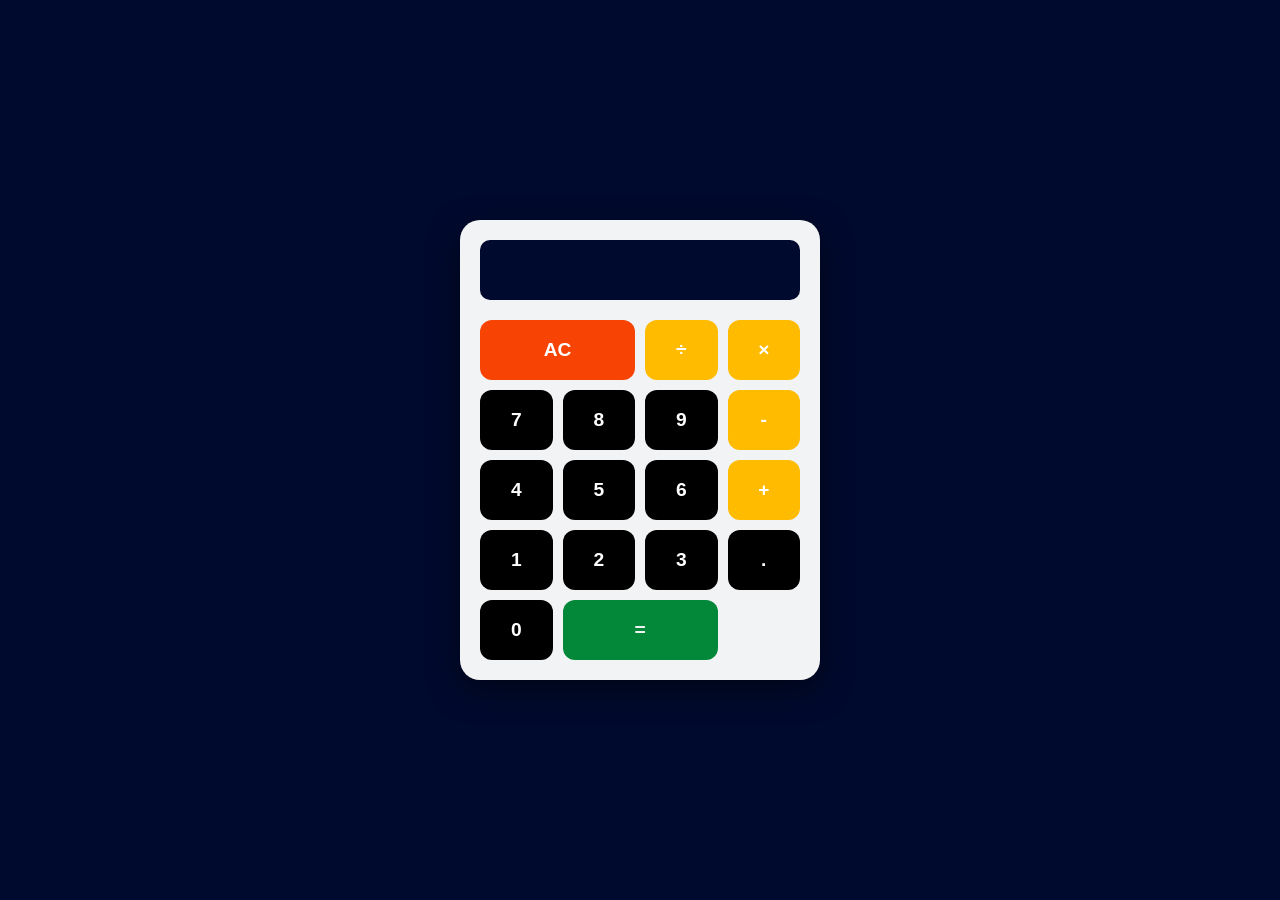
<file: Calculadora/index.html>
<!DOCTYPE html>
<html lang="pt-br">
<head>
    <meta charset="UTF-8">
    <meta name="viewport" content="width=device-width, initial-scale=1.0">
    <title>Calculadora</title>
    <link rel="stylesheet" href="style.css">
</head>
<body>

    <div class="calculadora">
        <input type="text" id="display" disabled>

        <div class="botoes">
            <button class="limpar" onclick="limparVisor()">AC</button>
            <button class="operador" onclick="adicionarAoVisor('/')">÷</button>
            <button class="operador" onclick="adicionarAoVisor('*')">×</button>

            <button onclick="adicionarAoVisor('7')">7</button>
            <button onclick="adicionarAoVisor('8')">8</button>
            <button onclick="adicionarAoVisor('9')">9</button>
            <button class="operador" onclick="adicionarAoVisor('-')">-</button>

            <button onclick="adicionarAoVisor('4')">4</button>
            <button onclick="adicionarAoVisor('5')">5</button>
            <button onclick="adicionarAoVisor('6')">6</button>
            <button class="operador" onclick="adicionarAoVisor('+')">+</button>

            <button onclick="adicionarAoVisor('1')">1</button>
            <button onclick="adicionarAoVisor('2')">2</button>
            <button onclick="adicionarAoVisor('3')">3</button>
            <button onclick="adicionarAoVisor('.')">.</button>

            <button onclick="adicionarAoVisor('0')">0</button>
            <button class="igual" onclick="calcular()">=</button>
        </div>
    </div>
    
    <script>
        alert("JS carregado com sucesso!");
const display = document.getElementById('display');
        
        const display = document.getElementById('display');

        function adicionarAoVisor(valor) {
            display.value += valor;}

        function limparVisor() {
            display.value = "";}

        function calcular() {
            try {
                display.value = eval(display.value);
            } catch (error) {
                display.value = "Erro";
                setTimeout(limparVisor, 1500);}}
    </script>

</body>
</html>
</file>
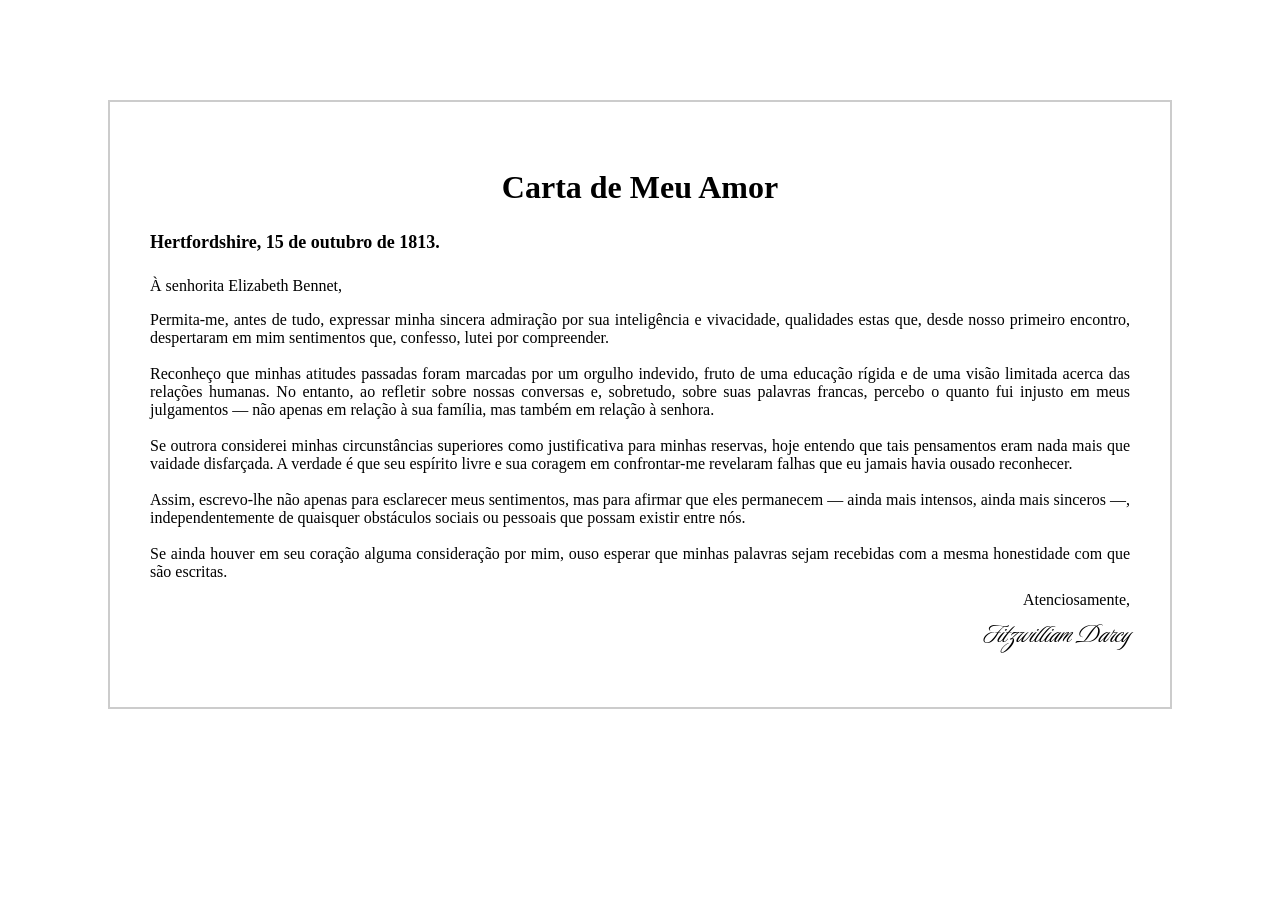
<file: Aula-2-Carta/carta.html>
<!DOCTYPE html>
<html lang="pt-br">
<head>
    <meta charset="UTF-8">
    <meta name="viewport" content="width=device-width, initial-scale=1.0">
    <title>Carta</title>
    <style>
    @import url('https://fonts.googleapis.com/css2?family=Domine:wght@400..700&family=Luxurious+Script&family=Tuffy:ital,wght@0,400;0,700;1,400;1,700&display=swap');
    </style>
</head>
<body>
    
    <!-- Conteiner Principal da carta -->
    <div class="carta" style="margin: 100px; border: 2px solid #ccc; padding: 40px;">
        <h2 style="text-align: center; font-size: 32px;">Carta de Meu Amor</h2> <!-- Título da carta -->

        <!-- Data da carta -->
        <div class="data">
            <h4 style="font-size: 18px;">Hertfordshire, 15 de outubro de 1813.</h4>
        </div>

        <!-- Destinatário da carta -->
        <div class="para-quem">
            <p style="font-size: 16px;">À senhorita Elizabeth Bennet,</p>
        </div>

        <!-- Corpo da carta -->
        <div class="mensagem" style="font-size: 16px; text-align: justify;">
            <p> Permita-me, antes de tudo, expressar minha sincera admiração por sua inteligência e vivacidade, qualidades estas que, desde nosso primeiro encontro, despertaram em mim sentimentos que, confesso, lutei por compreender. <br><br>

            Reconheço que minhas atitudes passadas foram marcadas por um orgulho indevido, fruto de uma educação rígida e de uma visão limitada acerca das relações humanas. No entanto, ao refletir sobre nossas conversas e, sobretudo, sobre suas palavras francas, percebo o quanto fui injusto em meus julgamentos — não apenas em relação à sua família, mas também em relação à senhora. <br><br>

            Se outrora considerei minhas circunstâncias superiores como justificativa para minhas reservas, hoje entendo que tais pensamentos eram nada mais que vaidade disfarçada. A verdade é que seu espírito livre e sua coragem em confrontar-me revelaram falhas que eu jamais havia ousado reconhecer. <br><br>

            Assim, escrevo-lhe não apenas para esclarecer meus sentimentos, mas para afirmar que eles permanecem — ainda mais intensos, ainda mais sinceros —, independentemente de quaisquer obstáculos sociais ou pessoais que possam existir entre nós. <br><br>
            
            Se ainda houver em seu coração alguma consideração por mim, ouso esperar que minhas palavras sejam recebidas com a mesma honestidade com que são escritas.</p>
        </div>

        <!-- Assinatura da carta -->
        <div class="att" style="position: relative; text-align: right; line-height: 5px;">
            <p>Atenciosamente,</p>
            <p style="font-family: Luxurious Script; font-size: 30px;">Fitzwilliam Darcy</p>
        </div>
    </div>
</body>
</html>
</file>
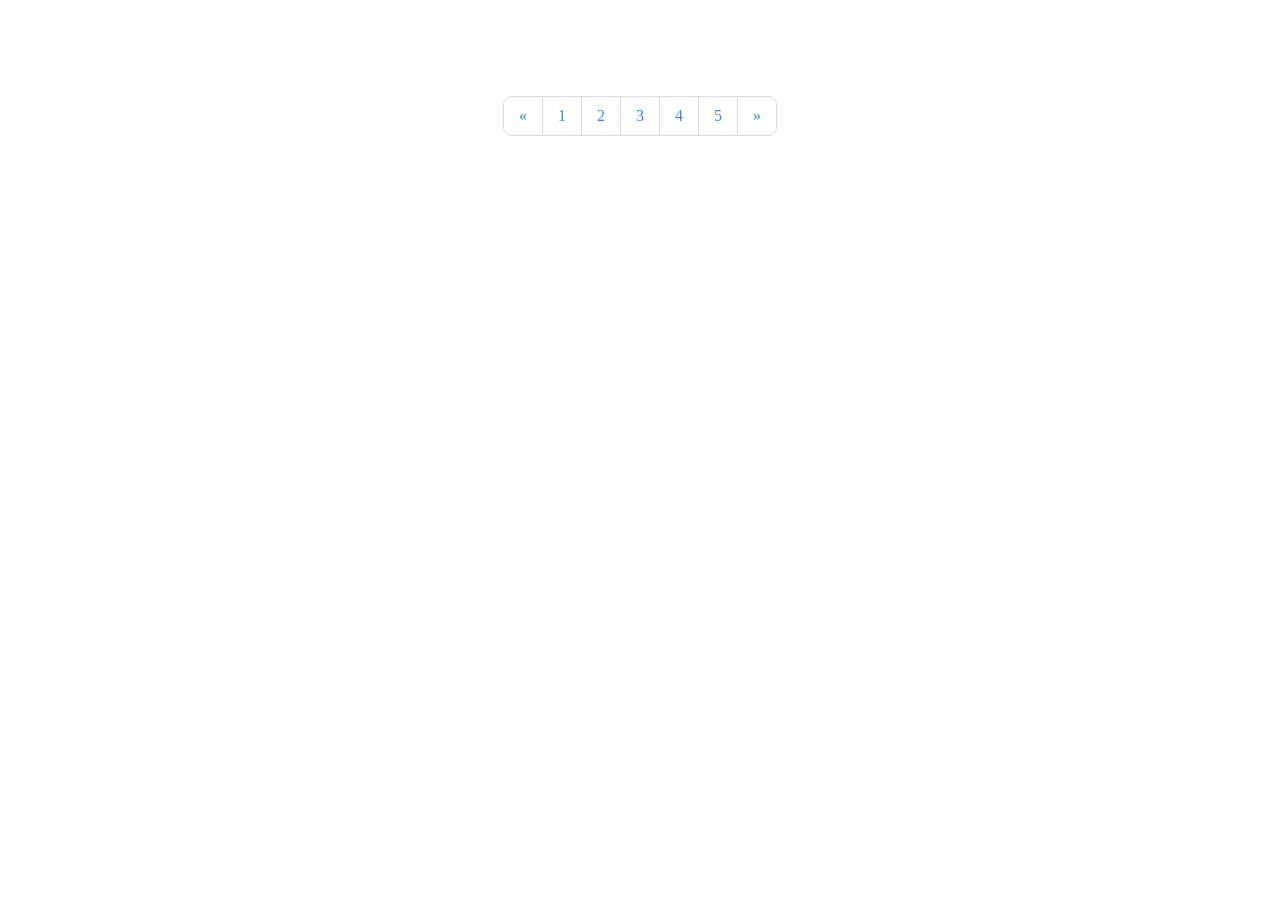
<file: Aula-3-Seletor/seletor.html>
<!DOCTYPE html>
<html lang="pt-br">
<head>
    <meta charset="UTF-8">
    <meta name="viewport" content="width=device-width, initial-scale=1.0">
    <title>Seletor</title>
    <style>
        body {
        margin: 30px;
        padding: 50px;
        }

        .conteiner {
            display: flex;
            flex-direction: column;
            align-items: center;
        }

        .paginacao ul {
        list-style: none;
        display: flex;
        padding: 0;
        border: 1px solid #ddd;
        border-radius: 8px;
        }

        .paginacao li {
        border-right: 1px solid #ddd;
        }

        .paginacao li:last-child {
            border-right: none;
        }

        .paginacao a {
        display: block;
        padding: 10px 15px;
        text-decoration: none;
        color: #3b82f6;
        transition: 0.3s;
        }

        /* Hover */
        .paginacao a:hover {
        background-color: #4c78ba;
            color: #fff;
        }
    </style>
</head>
<body>
    
    <!-- Seletor de Paginação -->
    
    <div class="paginacao">
        <div class="conteiner">
            <ul>
                <li><a href="#">&laquo;</a></li>
                <li><a href="#">1</a></li>
                <li><a href="#">2</a></li>
                <li><a href="#">3</a></li>
                <li><a href="#">4</a></li>
                <li><a href="#">5</a></li>
                <li><a href="#">&raquo;</a></li>
            </ul>
        </div>
    </div>
</body>
</html>
</file>
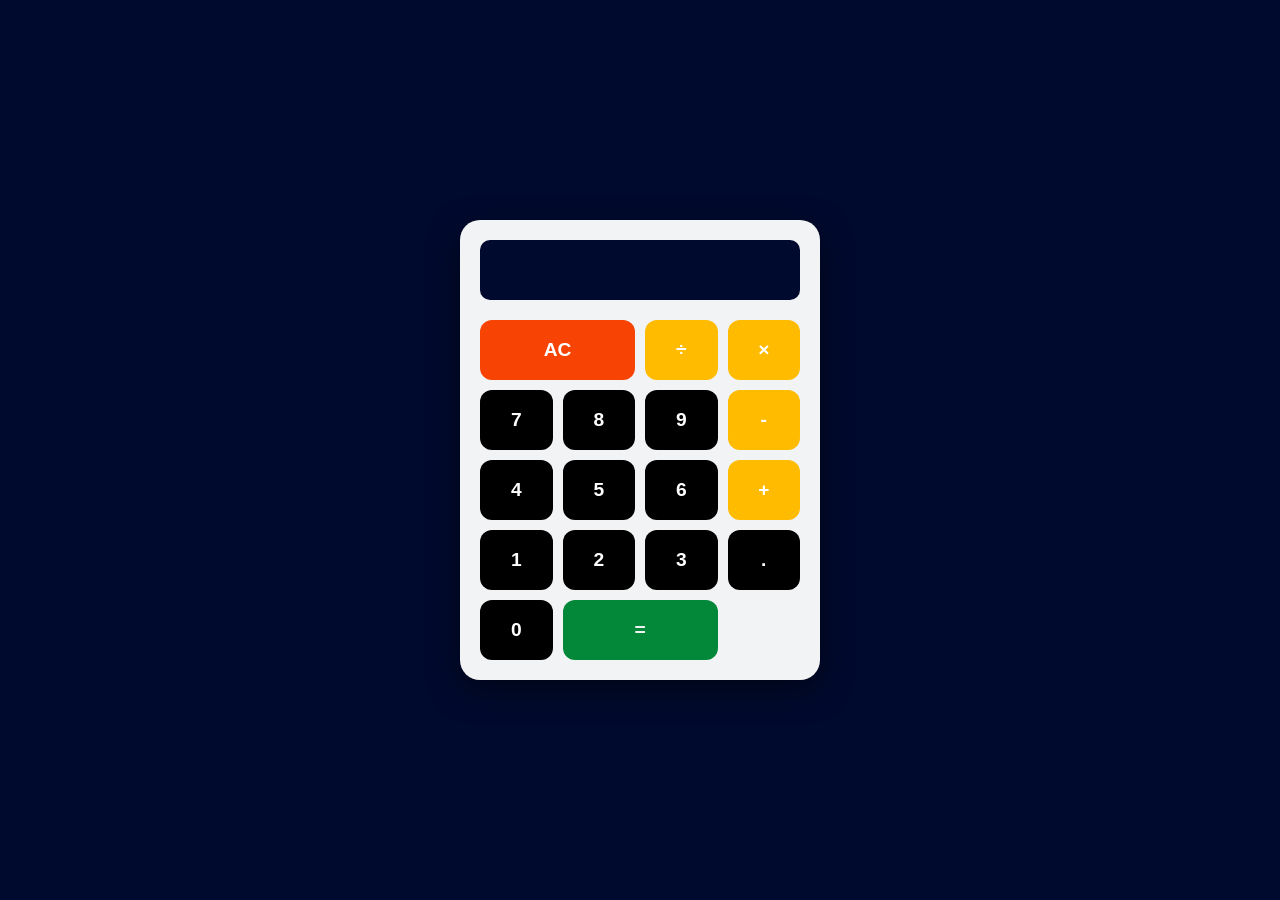
<file: Calculadora/calculadora.html>
<!DOCTYPE html>
<html lang="pt-br">
<head>
    <meta charset="UTF-8">
    <meta name="viewport" content="width=device-width, initial-scale=1.0">
    <title>Calculadora</title>
    <link rel="stylesheet" href="style.css">
</head>
<body>

    <div class="calculadora">
        <input type="text" id="display" disabled>

        <div class="botoes">
            <button class="limpar" onclick="limparVisor()">AC</button>
            <button class="operador" onclick="adicionarAoVisor('/')">÷</button>
            <button class="operador" onclick="adicionarAoVisor('*')">×</button>

            <button onclick="adicionarAoVisor('7')">7</button>
            <button onclick="adicionarAoVisor('8')">8</button>
            <button onclick="adicionarAoVisor('9')">9</button>
            <button class="operador" onclick="adicionarAoVisor('-')">-</button>

            <button onclick="adicionarAoVisor('4')">4</button>
            <button onclick="adicionarAoVisor('5')">5</button>
            <button onclick="adicionarAoVisor('6')">6</button>
            <button class="operador" onclick="adicionarAoVisor('+')">+</button>

            <button onclick="adicionarAoVisor('1')">1</button>
            <button onclick="adicionarAoVisor('2')">2</button>
            <button onclick="adicionarAoVisor('3')">3</button>
            <button onclick="adicionarAoVisor('.')">.</button>

            <button onclick="adicionarAoVisor('0')">0</button>
            <button class="igual" onclick="calcular()">=</button>
        </div>
    </div>

    <script src="script.js"></script>

</body>
</html>
</file>
<file: Calculadora/style.css>
/* Estilização Geral */
        body {
            background-color: #000a2e;
            display: flex;
            justify-content: center;
            align-items: center;
            height: 100vh;
            margin: 0;
            font-family: Verdana;
        }

        .calculadora {
            background-color: #f2f3f4;
            padding: 20px;
            border-radius: 20px;
            box-shadow: 0px 10px 30px rgba(0, 0, 0, 0.5);
            width: 320px;
        }

        /* Visor */
        #display {
            width: 100%;
            height: 60px;
            background-color: #000a2e;
            border: none;
            border-radius: 10px;
            margin-bottom: 20px;
            text-align: right;
            padding: 10px 15px;
            font-size: 2rem;
            color: #f2f3f4;
            box-sizing: border-box;
            outline: none;
        }

        /* Grade de Botões */
        .botoes {
            display: grid;
            grid-template-columns: repeat(4, 1fr);
            gap: 10px;
        }

        button {
            height: 60px;
            border-radius: 12px;
            border: none;
            font-size: 1.2rem;
            font-weight: bold;
            cursor: pointer;
            transition: all 0.2s ease;
            background-color: #000;
            color: white;
        }

        button:hover {
            background-color: #444;
            transform: scale(1.05);
        }

        /* Botões Especiais */
        .operador {
            background-color: #ffbb00;
            color: white;
        }

        .operador:hover {
            background-color: #ffaa33;
        }

        .igual {
            background-color: #038738;
            color: #f2f3f4;
            grid-column: span 2;
        }

        .igual:hover {
            background-color: #50b779;
        }

        .limpar {
            background-color: #f74304;
            grid-column: span 2;
        }

        .limpar:hover {
            background-color: #f06f40;
        }
</file>
